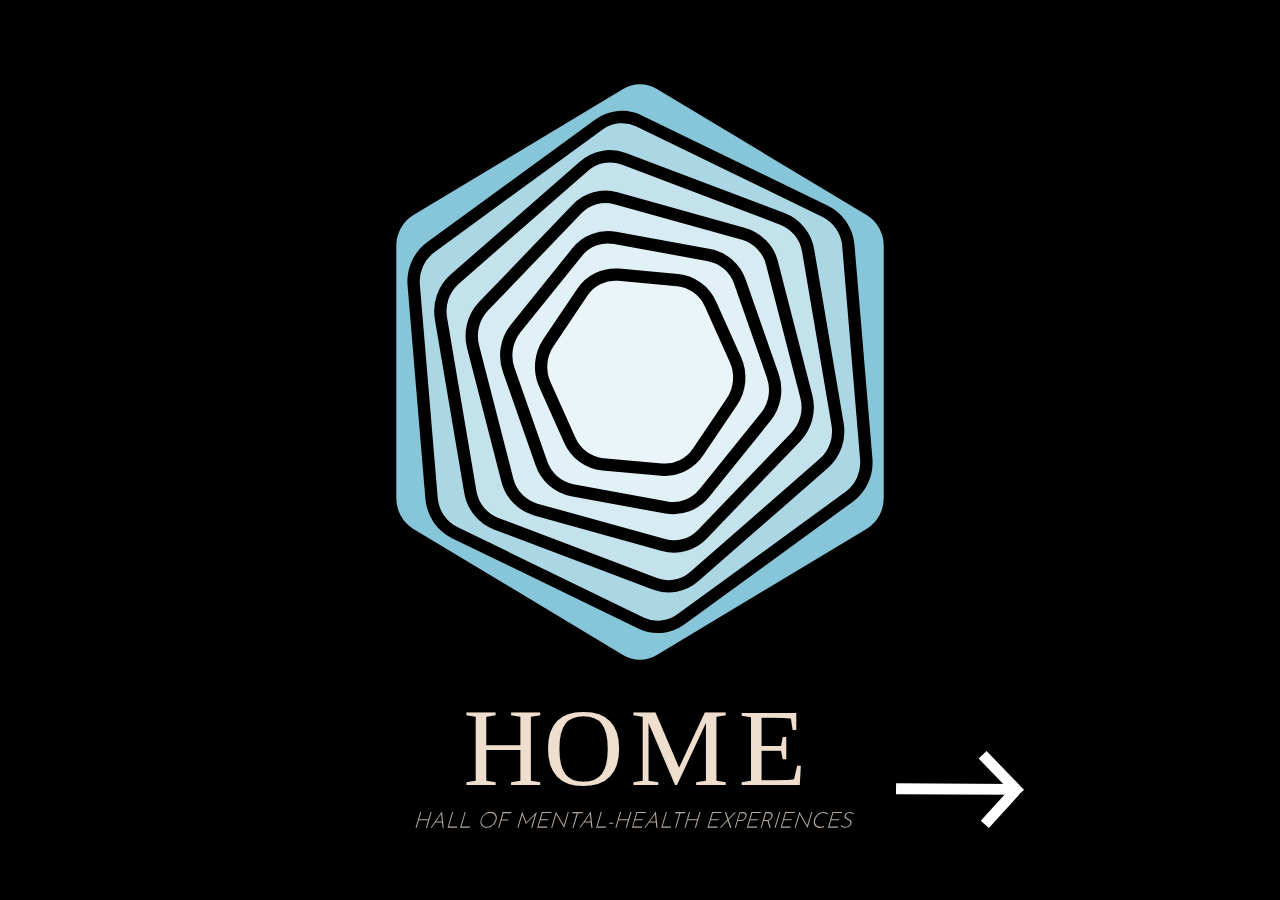
<file: index.html>
<!DOCTYPE html>
<html lang="en">
<head>

	<meta charset="utf-8">
	<meta name="viewport" content="width=device-width, initial-scale=1.0" />
	
	<title>HOME</title>
	
    <!-- Bootstrap CSS -->
    <link rel="stylesheet" href="https://cdn.jsdelivr.net/npm/bootstrap@4.5.3/dist/css/bootstrap.min.css" integrity="sha384-TX8t27EcRE3e/ihU7zmQxVncDAy5uIKz4rEkgIXeMed4M0jlfIDPvg6uqKI2xXr2" crossorigin="anonymous">
    <link rel="stylesheet" type="text/css" href="style.css">

</head>
<body>
<div class="outer">
<div class="middle">
<div class="container">

    <img src="HomeLogo.svg" alt="HomeLogo" class="logo">
    <a href="about.html" class="arr"><img src="arrow.svg" alt="arrow" class="arr"></a>
</div>
</div>
</div>
</body>
</html>
</file>
<file: style.css>
body {
    background-color: #000000;
    min-height: 100%;
    vertical-align: middle;

}

.logo{
  padding-left: 10vw;
  display: block;
  height: auto;
  max-width: 40vw;
}

.arr{
  display: block;
  width: 10vw;
}

.container{
  justify-content: center;
  display: flex;
  max-height: 100vh;
  align-items: flex-end;
  align-content: center;
}

.outer {
  display: table;
  position: absolute;
  top: 0;
  left: 0;
  height: 100%;
  width: 100%;
}

.middle {
  display: table-cell;
  vertical-align: middle;
}
</file>
